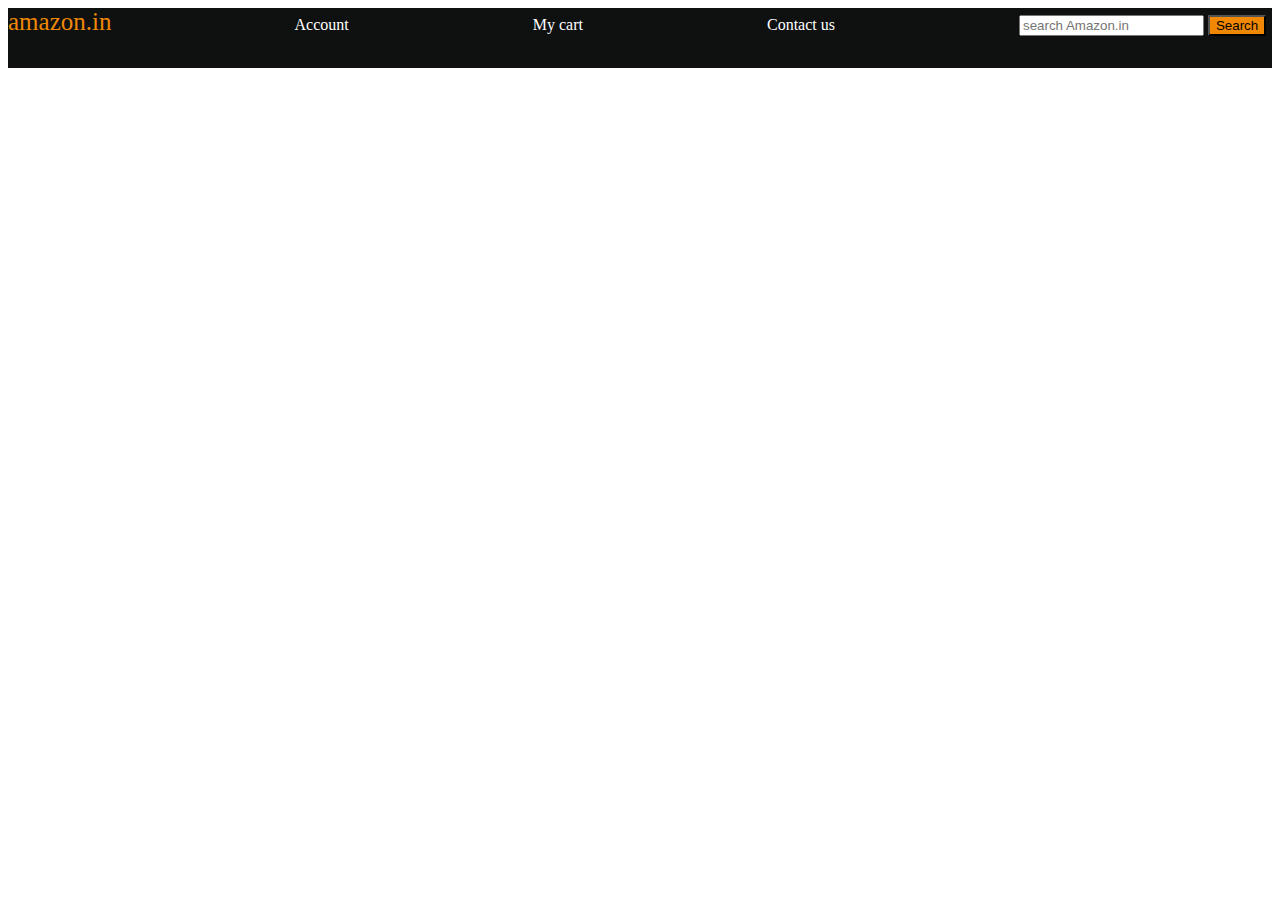
<file: index.html>
<!DOCTYPE html>
<html lang="en">
<head>
    <meta charset="UTF-8">
    <meta name="viewport" content="width=device-width, initial-scale=1.0">
    <title>amazon</title>
   
</head>
<body>
    <div id="navbar">
        <a id="logo">amazon.in</a>
        <a>Account</a>
        <a>My cart</a>
        <a>Contact us</a>
            <input placeholder="search Amazon.in">
            <button>
                Search
            </button>
    </div>
    
    <style>
        #navbar{
            background-color: #0f1111;
            height: 60px;
        }
        a{
            color: white;
            margin-right: 180px;
        }
        button{
            background-color: #f08804;
        }
        #logo
        {
            color:#f08804;
            font-size: 25px;
        }
    </style>
</body>
</html>
</file>
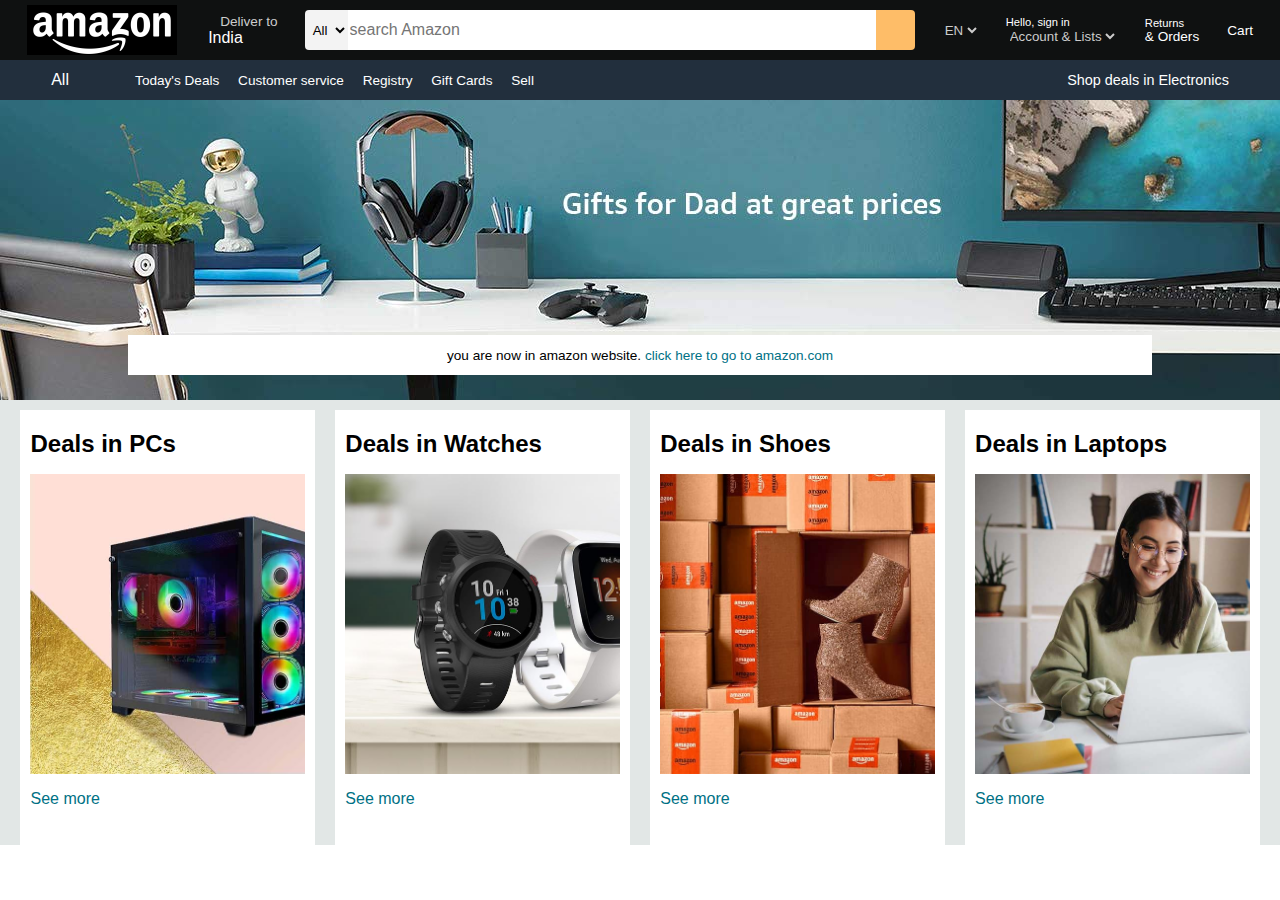
<file: amazon1.html>
<!DOCTYPE html>
<html lang="en">
<head>
    <meta charset="UTF-8">
    <meta name="viewport" content="width=device-width, initial-scale=1.0">
    <title>amazon</title>
    <link rel="stylesheet" href="https://cdnjs.cloudflare.com/ajax/libs/font-awesome/6.5.2/css/all.min.css" integrity="sha512-SnH5WK+bZxgPHs44uWIX+LLJAJ9/2PkPKZ5QiAj6Ta86w+fsb2TkcmfRyVX3pBnMFcV7oQPJkl9QevSCWr3W6A==" crossorigin="anonymous" referrerpolicy="no-referrer" >
    
</head>
<body>
    <header>
        <div class="navbar">
            <div class="nav-logo border">
                <div class="logo"></div>
            </div>
            <div class="nav-address border">
                <p id="deliver">Deliver to</p>
                <div class="addicon">
                    <i class="fa-solid fa-location-dot"></i>
                    <p id="location">India</p>
                </div>
            </div>

            <div class="nav-search">
                <select class="selectsearch">
                    <option>All</option>
                </select>
                <input placeholder="search Amazon" class="searchinput">
                <div class="searchicon">
                    <i class="fa-solid fa-magnifying-glass"></i>
                </div>
            </div> 

            <div class="hi">
                <!-- <i class="fa-duotone fa-flag-usa"></i> -->
                <i class="fa-solid fa-flag-usa"></i>
                <select class="hii">
                    <option>
                        EN
                    </option>
                </select>
            </div>

            <div class="navsignin">
                <p class="one"><span>Hello, sign in</span></p>
                <p class="two">
                    <Select class="se"><option>Account & Lists</option></Select></p>
            </div>

            <div class="navreturns border">
                <p class="one"><span>Returns</span></p>
                <p class="two">& Orders</p>
            </div>

            <div class="navcart border">
                <i class="fa-solid fa-cart-shopping"></i>
                Cart
            </div>
        </div> 
        
        <div class="panel">
            <div class="panelall">
                <i class="fa-solid fa-bars"></i>
             All   
            </div>
            <div class="panelops">
                <p>Today's Deals</p>
                <p>Customer service</p>
                <p>Registry</p>
                <p>Gift Cards</p>
                <p>Sell</p>
            </div>
            <div class="paneldeals">
                Shop deals in Electronics
            </div>
        </div>
    </header>
    <div class="hero">
        <div class="herodiv">
            <p>you are now in amazon website. <a url="#">click here to go to amazon.com</a></p>
        </div>
    </div>
    <div class="shopsection">
        <div class="box1 box">
           <div class="boxcontent">
            <h2>
                Deals in PCs
            </h2>
            <div class="boxing" style="background-image: url('dealsinpc.jpg');"></div>
            <p>See more</p>
           </div>
        </div>
        <div class="box2 box">
            <div class="boxcontent">
                <h2>
                    Deals in Watches
                </h2>
                <div class="boxing" style="background-image: url('watches.jpg');"></div>
                <p>See more</p>
               </div>
        </div>
        <div class="box3 box">
            <div class="boxcontent">
                <h2>
                    Deals in Shoes
                </h2>
                <div class="boxing" style="background-image: url('shoes.jpg');"></div>
                <p>See more</p>
               </div>
        </div>
        <div class="box4 box "><div class="boxcontent">
            <h2>
                Deals in Laptops
            </h2>
            <div class="boxing" style="background-image: url('laptops.jpg');"></div>
            <p>See more</p>
           </div></div>
    </div>
    <style>
        * 
{
    margin: 0;
    font-family: Arial;
    border: border-box;
}
.navbar
{
    height: 60px;
    background-color: #0f1111;
    color: white;
    display: flex;
    align-items: center;
    justify-content: space-evenly;
}
.nav-logo
{
    height: 50px;
    width: 150px;
}
.logo
{
    background-image: url("47b7bdac4285ee24654ca7d68cf06351.png");
    background-size: cover;
    height: 50px;
    width: 100%;
}
.border
{
    border: 1px solid transparent;
}

.border:hover
{
    border:1px solid white;
}

.addicon
{
    display: flex;
}
#deliver
{
    color: #cccccc;
     font-size: .85rem;
     margin-left: 15px;
}
#location
{
    font-size: 1rem;
    margin-left: 3px;
}
.nav-search
{
    display: flex;
    justify-content: space-evenly;
    /* background-color: coral; */
    height: 40px;
    width: 610px;
    border-top-right-radius: 4px;
    border-bottom-right-radius: 4px;
}
.nav-search:hover{
    border: 2px solid #febd68 ;
}
.selectsearch
{
    border-top-left-radius: 4px;
    border-bottom-left-radius: 4px;
    background-color: #f3f3f3;
    width: 50px;
    text-align: center;
    border: none;
}
.searchinput
{
    width: 100%;
    font-size: 1rem;
    border: none;
}

.searchicon
{
   width: 45px; 
   display: flex;
   justify-content: center;
   align-items: center;
   font-size: 1.2rem;
   background-color: #febd68;
   border-top-right-radius: 4px;
   border-bottom-right-radius: 4px;
   color: #0f1111;
}

.se
{
    background-color: #0f1111;
    color: #cccccc;
    border: none;
}
.one
{
    font-size: .7rem;
}
.two
{
    font-size: .85rem;
    font-weight: 700px;
}

.hi i{
    height: 30px;
    display: flex;
    align-items: center;
}
.hi{
    font-size: .85rem;
    font-weight: 700px;
    display: flex;
    align-items: center;
    
}

.hii
{
    background-color: #0f1111;
    color: #cccccc;
    border: none;
}

.navcart i
{
    height: 30px;
    display: flex;
    align-items: center;
}

.navcart{
    font-size: .85rem;
    font-weight: 200px;
    display: flex;
    align-items: center;
}

.panel
{
    height: 40px;
    display: flex;
    background-color: #222f3d;
    color: white;
    align-items: center;
    justify-content: space-evenly;
}
 

.panelops p
{
    display: inline;
    margin-left: 15px;
}
.panelops 
{
    width: 70%;
    font-size: .85rem;
   
}
.paneldeals
{
    font-size:.9rem ;
    font-weight: 700px;
}

.hero
{
    height: 300px;
    width: 1280px;
    background-size: cover;
    background-image: url("amazonfront.jpg");
    display: flex;
    justify-content: center;
    align-items: flex-end;
}
.herodiv
{
    background-color: white;
    color: black;
    font-size: 85%;
    height: 40px;
    display: flex;
    justify-content: center;
    align-items: center; 
    width: 80%;
    margin-bottom: 25px;
}
.herodiv a{
    color: #007185;
}
.shopsection
{
    display: flex;
    justify-content: space-evenly;
    background-color: #e2e7e6;
}
.box
{
    height: 400px;
    border: 2px solid black;
    width: 23%;
    background-color: white;
    padding: 20px 0px 15px;
    margin-top: 10px;
    border: none;
}

.boxing
{
    height: 300px;
    background-size: cover;
    margin-top: 1rem;
    margin-bottom: 1rem;
    /* background-repeat: no-repeat; */
}
.boxcontent
{
    margin-left: 10px;
    margin-right: 10px;
}

.boxcontent p{
    color: #007185;
}
    </style>
</body>
</html>
</file>
